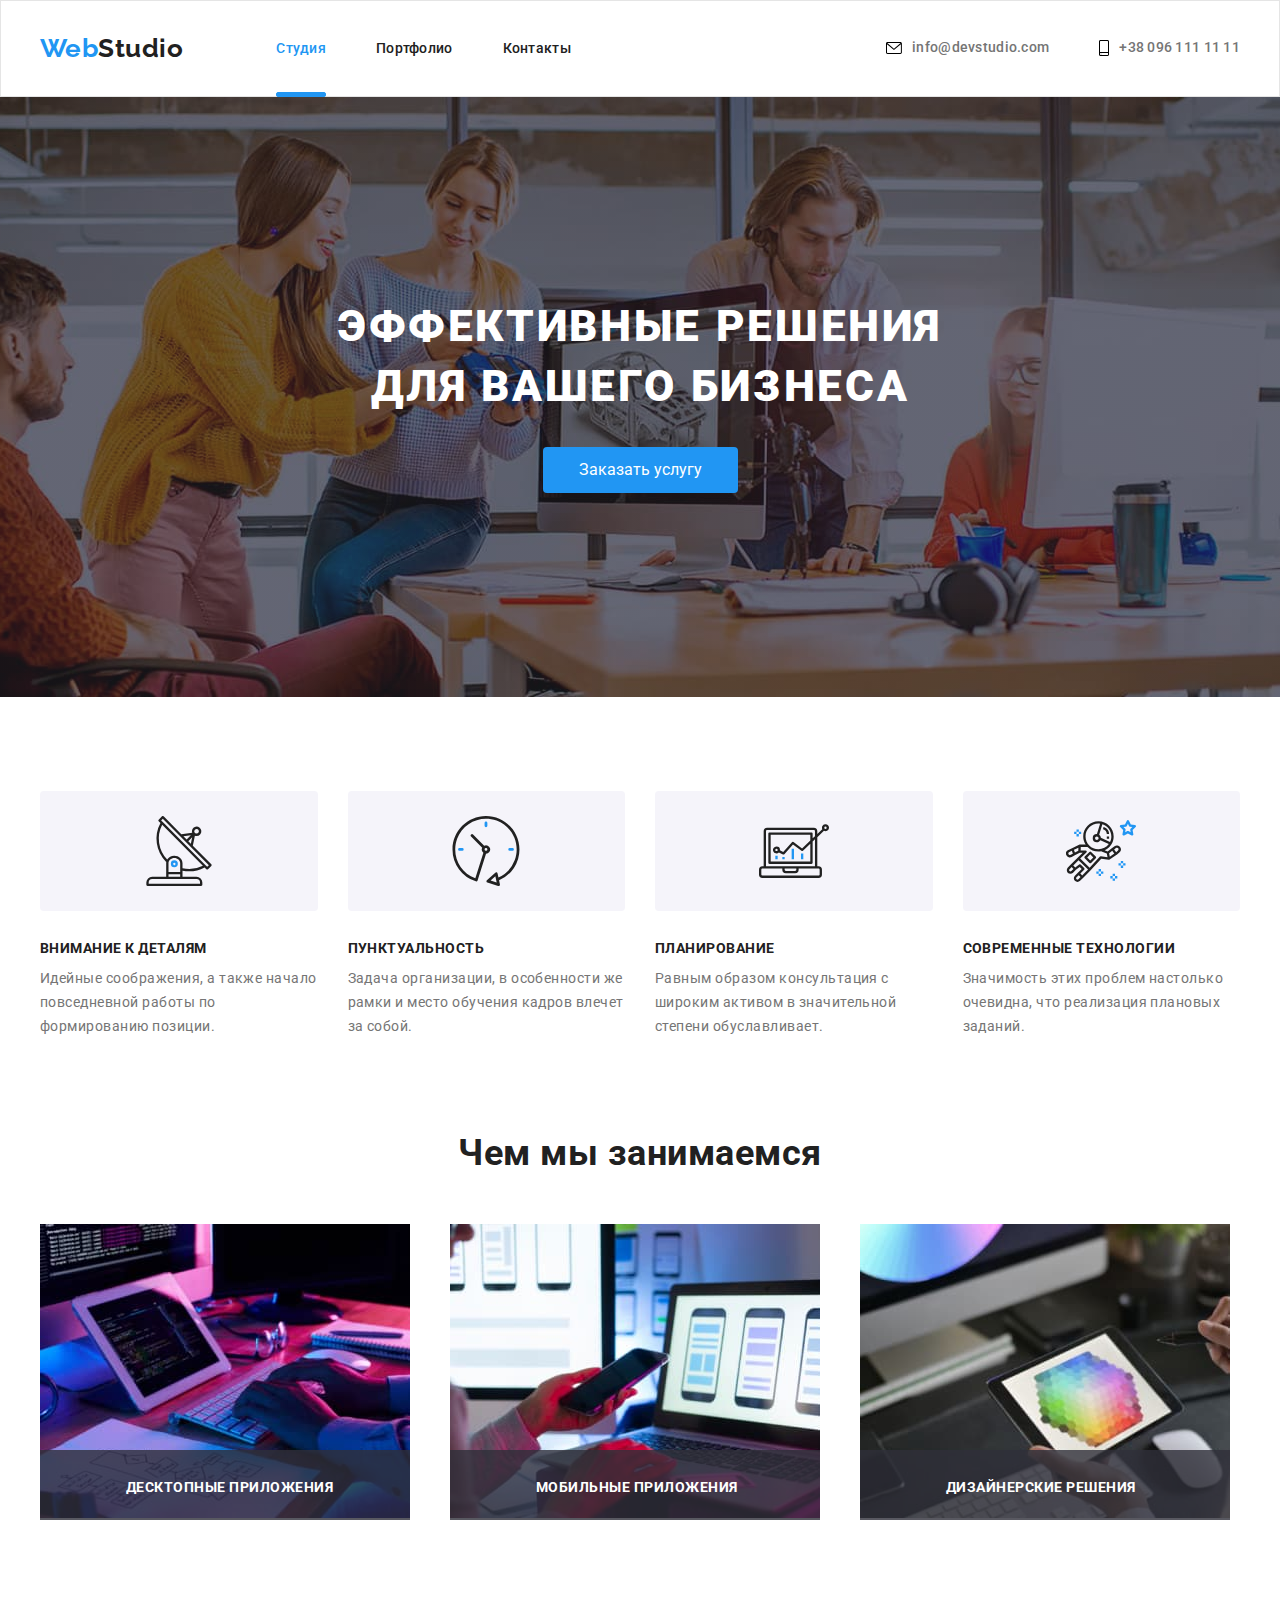
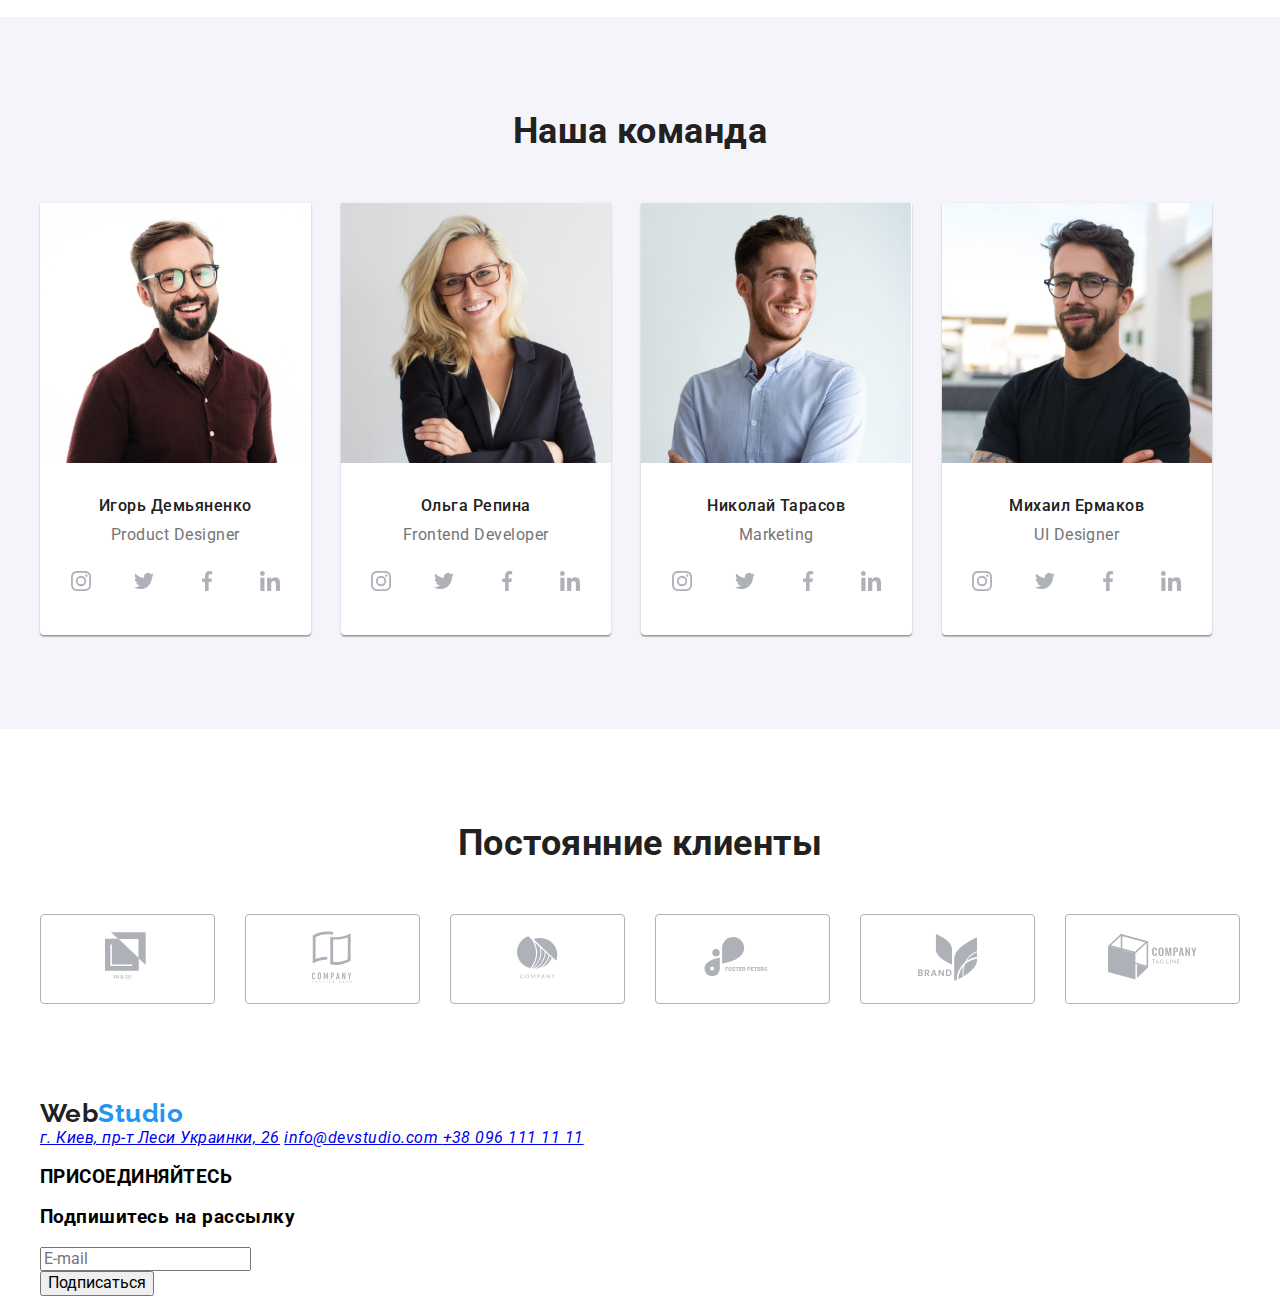
<file: index.html>
<!DOCTYPE html>
<html lang="en">
  <head>
    <meta charset="UTF-8" />
    <meta name="viewport" content="width=device-width, initial-scale=1.0" />
    <title>Home</title>
    <link href="https://fonts.googleapis.com/css2?family=Roboto:wght@400;500;700;900&display=swap" rel="stylesheet" />
    <link href="https://fonts.googleapis.com/css2?family=Raleway:wght@700&display=swap" rel="stylesheet" />
    <link rel="stylesheet" href="css/normalize.css" />
    <link rel="stylesheet" href="css/main.min.css">
  </head>

  <body>
    <header class="header">
      <nav class="container main-nav">
          <a href="/index.html" class="logo">Web<span>Studio</span></a>
        <ul class="list site-nav ">
          <li class="item site-nav-item">
            <a href="./index.html" class="link link-site link-active">Студия</a>
          </li>
          <li class="item site-nav-item">
            <a href="./portfolio.html" class="link link-site link-current">Портфолио</a>
          </li>
          <li class="item site-nav-item">
            <a href="./contact.html" class="link link-site link-current">Контакты</a>
          </li>
        </ul>
        <ul class="list address-nav ">
          <li class="item address-nav-list">
            <a href="mailto:info@devstudio.com" class="link address-link">
              <svg class="send-icon" width="16" height="12">
                <use href="./images/svg/symbolall.svg#icon-envelope"></use>
              </svg>
              info@devstudio.com</a>
          </li>
          <li class="item address-nav-list">
            <a href="tel:+380961111111" class="link address-link">
              <svg class="send-icon" width="10" height="16">
                <use href="./images/svg/symbolall.svg#icon-smartphone"></use>
              </svg>
              +38 096 111 11 11</a>
          </li>
        </ul>
      </nav>
    </header>

    <main>
      <section class="hero">

          <h1 class="title hero-title">
            ЭФФЕКТИВНЫЕ РЕШЕНИЯ <br />
            ДЛЯ ВАШЕГО БИЗНЕСА
          </h1>
          <button data-modal-open class="button btn-hero">Заказать услугу</button>
      </section>

      <!--campaign feature table
      (таблиця особливостей компанії)-->

      <section class="section features">
        <div class="container">
          <h2 class="title section-title  feature-title">Ocобенности компании</h2>
          <ul class="list feature-list">
            <li class="item feature-item vector icon-spytnik">
              <h3 class=" title feature-item-title">Внимание к деталям</h3>
              <p class="text feature-text">Идейные соображения, а также начало повседневной работы по формированию позиции.</p>
            </li>
            <li class="item feature-item  icon-cloc">
              <h3 class="title feature-item-title">Пунктуальность</h3>
              <p class="text feature-text">Задача организации, в особенности же рамки и место обучения кадров влечет за собой.</p>
            </li>
            <li class="item feature-item vector icon-tv">
              <h3 class="title feature-item-title">Планирование</h3>
              <p class="text feature-text">Равным образом консультация с широким активом в значительной степени обуславливает.</p>
            </li>

            <li class="item feature-item vector icon-space">
              <h3 class="title feature-item-title">Современные технологии</h3>
              <p class="text feature-text">Значимость этих проблем настолько очевидна, что реализация плановых заданий.</p>
            </li>
          </ul>
        </div>
      </section>

      <!--Photos of the workflow
        (Фотографії робочого процесу)-->

      <section class="section galery">
        <div class="container">
          <h2 class="title section-title galery-title">Чем мы занимаемся</h2>
          <ul class="list galery-list">
            <li class="item galery-item">
              <img src="images/1img(1).jpg" alt="робота за комп'ютером" width="370" height="294" />
              <p class="text galery-text">Десктопные приложения</p>
            </li>
            <li class="item galery-item">
              <img src="images/img(1).jpg" alt="робота за телефоном" width="370" height="294" />
              <p class="text galery-text">Мобильные приложения</p>
            </li>
            <li class="item galery-item">
              <img src="images/img(2).jpg" alt="робота за планшетом" width="370" height="294" />
              <p class="text galery-text">Дизайнерские решения</p>
            </li>
          </ul>
        </div>
      </section>

      <!--Team
      (Команда)-->

      <section class="section team">
        <div class="container ">
          <h2 class="title section-title team-title">Наша команда</h2>
          <ul class="list team-list">
            <li class="item team-item">
              <img src="images/img(3).jpg" alt="зображений Игорь Демьяненко" width="270" height="260" />
              <h3 class="title team-title-card">Игорь Демьяненко</h3>
              <p class="text team-text">Product Designer</p>
              <ul class=" list team-icon">
                <li class="item team-item-icon">
                  <a href="#" class="link  team-link-icon">
                    <svg class="one-icon" width="20" height="20">
                      <use href="./images/svg/symbolall.svg#icon-instagram"></use>
                    </svg>
                  </a>
                </li>
                <li class="item team-item-icon">
                  <a href="#" class="link team-link-icon">
                    <svg class="one-icon" width="20" height="20">
                      <use href="./images/svg/symbolall.svg#icon-twitter"></use>
                    </svg>
                  </a>
                </li>
                <li class="item team-item-icon">
                  <a href="#" class="link team-link-icon">
                    <svg class="one-icon" width="20" height="20">
                      <use href="./images/svg/symbolall.svg#icon-facebook"></use>
                    </svg>
                  </a>
                </li>
                <li class="item team-item-icon">
                  <a href="#" class="link team-link-icon">
                    <svg class="one-icon" width="20" height="20">
                      <use href="./images/svg/symbolall.svg#icon-linkedin"></use>
                    </svg>
                  </a>
                </li>
              </ul>
            </li>
            <li class="item team-item ">
              <img src="images/img(4).jpg" alt="зображена Ольга Репина" width="270" height="260" />
              <h3 class="title team-title-card ">Ольга Репина</h3>
              <p class="text team-text">Frontend Developer</p>
              <ul class="list team-icon">
             
                  <li class="item team-item-icon">
                    <a href="#" class="link team-link-icon">
                      <svg class="one-icon" width="20" height="20">
                        <use href="./images/svg/symbolall.svg#icon-instagram"></use>
                      </svg>
                    </a>
                  </li>
                <li class="item team-item-icon">
                  <a href="#" class="link team-link-icon">
                    <svg class="one-icon" width="20" height="20">
                      <use href="./images/svg/symbolall.svg#icon-twitter"></use>
                    </svg>
                  </a>
                </li>
                <li class="item team-item-icon">
                  <a href="#" class="link team-link-icon">
                    <svg class="one-icon" width="20" height="20">
                      <use href="./images/svg/symbolall.svg#icon-facebook"></use>
                    </svg>
                  </a>
                </li>
                <li class="item team-item-icon">
                  <a href="#" class="link team-link-icon">
                    <svg class="one-icon" width="20" height="20">
                      <use href="./images/svg/symbolall.svg#icon-linkedin"></use>
                    </svg>
                  </a>
                </li>
              </ul>
            </li>
            <li class="item team-item">
              <img src="images/img(5).jpg" alt="зображений Николай Тарасов" width="270" height="260" />
              <h3 class="title team-title-card ">Николай Тарасов</h3>
              <p class="text team-text">Marketing</p>
              <ul class="list team-icon">
                <li class="item team-item-icon">
                  <a href="#" class="link team-link-icon">
                    <svg class="one-icon" width="20" height="20">
                      <use href="./images/svg/symbolall.svg#icon-instagram"></use>
                    </svg>
                  </a>
                </li>
                <li class="item team-item-icon">
                  <a href="#" class="link team-link-icon">
                    <svg class="one-icon" width="20" height="20">
                      <use href="./images/svg/symbolall.svg#icon-twitter"></use>
                    </svg>
                  </a>
                </li>
                <li class="item team-item-icon">
                  <a href="#" class="link team-link-icon">
                    <svg class="one-icon" width="20" height="20">
                      <use href="./images/svg/symbolall.svg#icon-facebook"></use>
                    </svg>
                  </a>
                </li>
                <li class="item team-item-icon">
                  <a href="#" class="link team-link-icon">
                    <svg class="one-icon" width="20" height="20">
                      <use href="./images/svg/symbolall.svg#icon-linkedin"></use>
                    </svg>
                  </a>
                </li>
              </ul>
            </li>
            <li class="item team-item">
              <img src="images/img(6).jpg" alt="зображений Михаил Ермаков" width="270" height="260" />
              <h3 class="title team-title-card ">Михаил Ермаков</h3>
              <p class="text team-text">UI Designer</p>
              <ul class="list team-icon">
                <li class="item team-item-icon">
                  <a href="#" class="link team-link-icon">
                    <svg class="one-icon" width="20" height="20">
                      <use href="./images/svg/symbolall.svg#icon-instagram"></use>
                    </svg>
                  </a>
                </li>
                <li class="item team-item-icon">
                  <a href="#" class="link team-link-icon">
                    <svg class="one-icon" width="20" height="20">
                      <use href="./images/svg/symbolall.svg#icon-twitter"></use>
                    </svg>
                  </a>
                </li>
                <li class="item team-item-icon">
                  <a href="#" class="link team-link-icon">
                    <svg class="one-icon" width="20" height="20">
                      <use href="./images/svg/symbolall.svg#icon-facebook"></use>
                    </svg>
                  </a>
                </li>
                <li class="item team-item-icon">
                  <a href="#" class="link team-link-icon">
                    <svg class="one-icon" width="20" height="20">
                      <use href="./images/svg/symbolall.svg#icon-linkedin"></use>
                    </svg>
                  </a>
                </li>
              </ul>
            </li>
          </ul>
        </div>
      </section>

      <!-- all client
постоянние клиенты -->

      <section class="section client">
        <div class="container ">
          <h2 class="title section-title client-title">Постоянние клиенты</h2>
          <ul class="list client-list">
            <li class="item client-item">
              <a href="#" class="link client-link">
                <svg class="company" width="45" height="50">
                  <use href="./images/svg/symbol-defs-2.svg#icon-logo1"></use>
                </svg>
              </a>
            </li>
            <li class="item client-item">
              <a href="#" class="link client-link">
                <svg class="company" width="40" height="52">
                  <use href="./images/svg/symbol-defs-2.svg#icon-logo2"></use>
                </svg>
              </a>
            </li>
            <li class="item client-item">
              <a href="#" class="link client-link">
                <svg class="company" width="41" height="43">
                  <use href="./images/svg/symbol-defs-2.svg#icon-logo3"></use>
                </svg>
              </a>
            </li>
            <li class="item client-item">
              <a href="#" class="link client-link">
                <svg class="company" width="80" height="40">
                  <use href="./images/svg/symbol-defs-2.svg#icon-logo4" \></use>
                </svg>
              </a>
            </li>
            <li class="item client-item">
              <a href="#" class="link client-link">
                <svg class="company" width="59" height="47">
                  <use href="./images/svg/symbol-defs-2.svg#icon-logo5"></use>
                </svg>
              </a>
            </li>
            <li class="item client-item">
              <a href="#" class="link client-link">
                <svg class="company" width="89" height="46">
                  <use href="./images/svg/symbol-defs-2.svg#icon-logo6"></use>
                </svg>
              </a>
            </li>
          </ul>
        </div>
      </section>

      <!-- Modal window-
      модальное окно -->
        <div class="backdrop is-hidden" data-modal>
          <div class="modal">
            <div class="modal-icon">
              <button data-modal-close class="btn-close">
                <svg class="icon-exit" width="11" height="11">
                  <use href="./images/svg/defs-2.svg#icon-Vector1"></use>
                </svg>
              </button>
            </div>
            <div class="form">
              <h3 class="form-title">Оставьте свои данные, мы вам перезвоним</h3>
        
              <form>
                <div class="form-field">
                  <label class="form-label" for="name">Имя</label>
                  <input type="text" class="form-input form-no" name="user-name" id="name" placeholder="" />
                  <svg class="icon-form" width="18" height="18">
                    <use href="./images/svg/defs-2.svg#icon-person"></use>
                  </svg>
                </div>
        
                <div class="form-field">
                  <label class="form-label" for="tel">Телефон</label>
                  <input type="tel" class="form-input form-no" name="tel" id="tel" placeholder="" autocomplete="off" />
                  <svg class="icon-form" width="18" height="18">
                    <use href="./images/svg/defs-2.svg#icon-phone1"></use>
                  </svg>
                </div>
                <div class="form-field">
                  <label class="form-label" for="mail">Почта</label>
        
                  <input type="email" class="form-input form-no" name="mail" id="mail" placeholder="" autocomplete="off" />
                  <svg class="icon-form" width="18" height="18">
                    <use href="./images/svg/defs-2.svg#icon-email1"></use>
                  </svg>
                </div>
        
                <div class="form-box">
                  <label class="form-label" for="comment">Комментарий</label>
                  <textarea name="comment" id="comment" rows="4" placeholder="Введите текст" class="form-no fbox-text"
                    utocomplete="off"></textarea>
                </div>
        
                <div class="form-chek">
                  <label class="form-label check-icon">
                    <input type="checkbox" class="form-input checkbox" name="chek" value="chek" />
                    <span class="span-icon"></span>
                    <span class="span-check-text"></span>
                    Соглашаюсь с рассылкой и принимаю
                    <a href="#" class="span-check">Условия договора</a>
                  </label>
        
                  <button class="submit" type="submit">Отправить</button>
                </div>
              </form>
            </div>
        
            <!-- <p>НУ нічосе ВАУу.</p> -->
          </div>
        </div>
    </main>

    <footer class="footer">
      <div class="container botton-section">
        <div class="containet-info">
          <div>
            <a href="/index.html" class="logo logofooter"><span class="logoweb">Web</span>Studio</a>
          </div>
          <address>
            <div class="footer-list">
              <a href="https://goo.gl/maps/Jz3Cx3vt3ArwXUPc9" class="address item" target="blank"
                >г. Киев, пр-т Леси Украинки, 26</a
              >
              <a href="mailto:info@devstudio.com" class="nav-link item">info@devstudio.com </a>
              <a href="tel:+380961111111" class="nav-link item">+38 096 111 11 11</a>
            </div>
          </address>
        </div>
        <div class="conteiner-social">
          <h3 class="title-footer">ПРИСОЕДИНЯЙТЕСЬ</h3>
          <ul class="social-list">
            <li class="item"><a href="#" class="social-icon icon1"></a></li>
            <li class="item"><a href="#" class="social-icon icon2"></a></li>
            <li class="item"><a href="#" class="social-icon icon3"></a></li>
            <li class="item"><a href="#" class="social-icon icon4"></a></li>
          </ul>
        </div>
        <div>
          <h3 class="title-subscribe">Подпишитесь на рассылку</h3>
          <div class="container-subscribe">
            <div>
              <!-- <label class="subscrime-label" for="send">E-mail</label> -->
              <input class="subscrime-input" type="email" name="send" id="send" placeholder="E-mail" />
            </div>
            <button class="btn-subscribe">Подписаться</button>
          </div>
        </div>
      </div>
    </footer>

    <!-- Вся твоя разметка, включая разметку модалки -->

    <!-- Ставим перед закрывающим тегом body -->
    <script src="./js/modal.js"></script>
  </body>
</html>
</file>
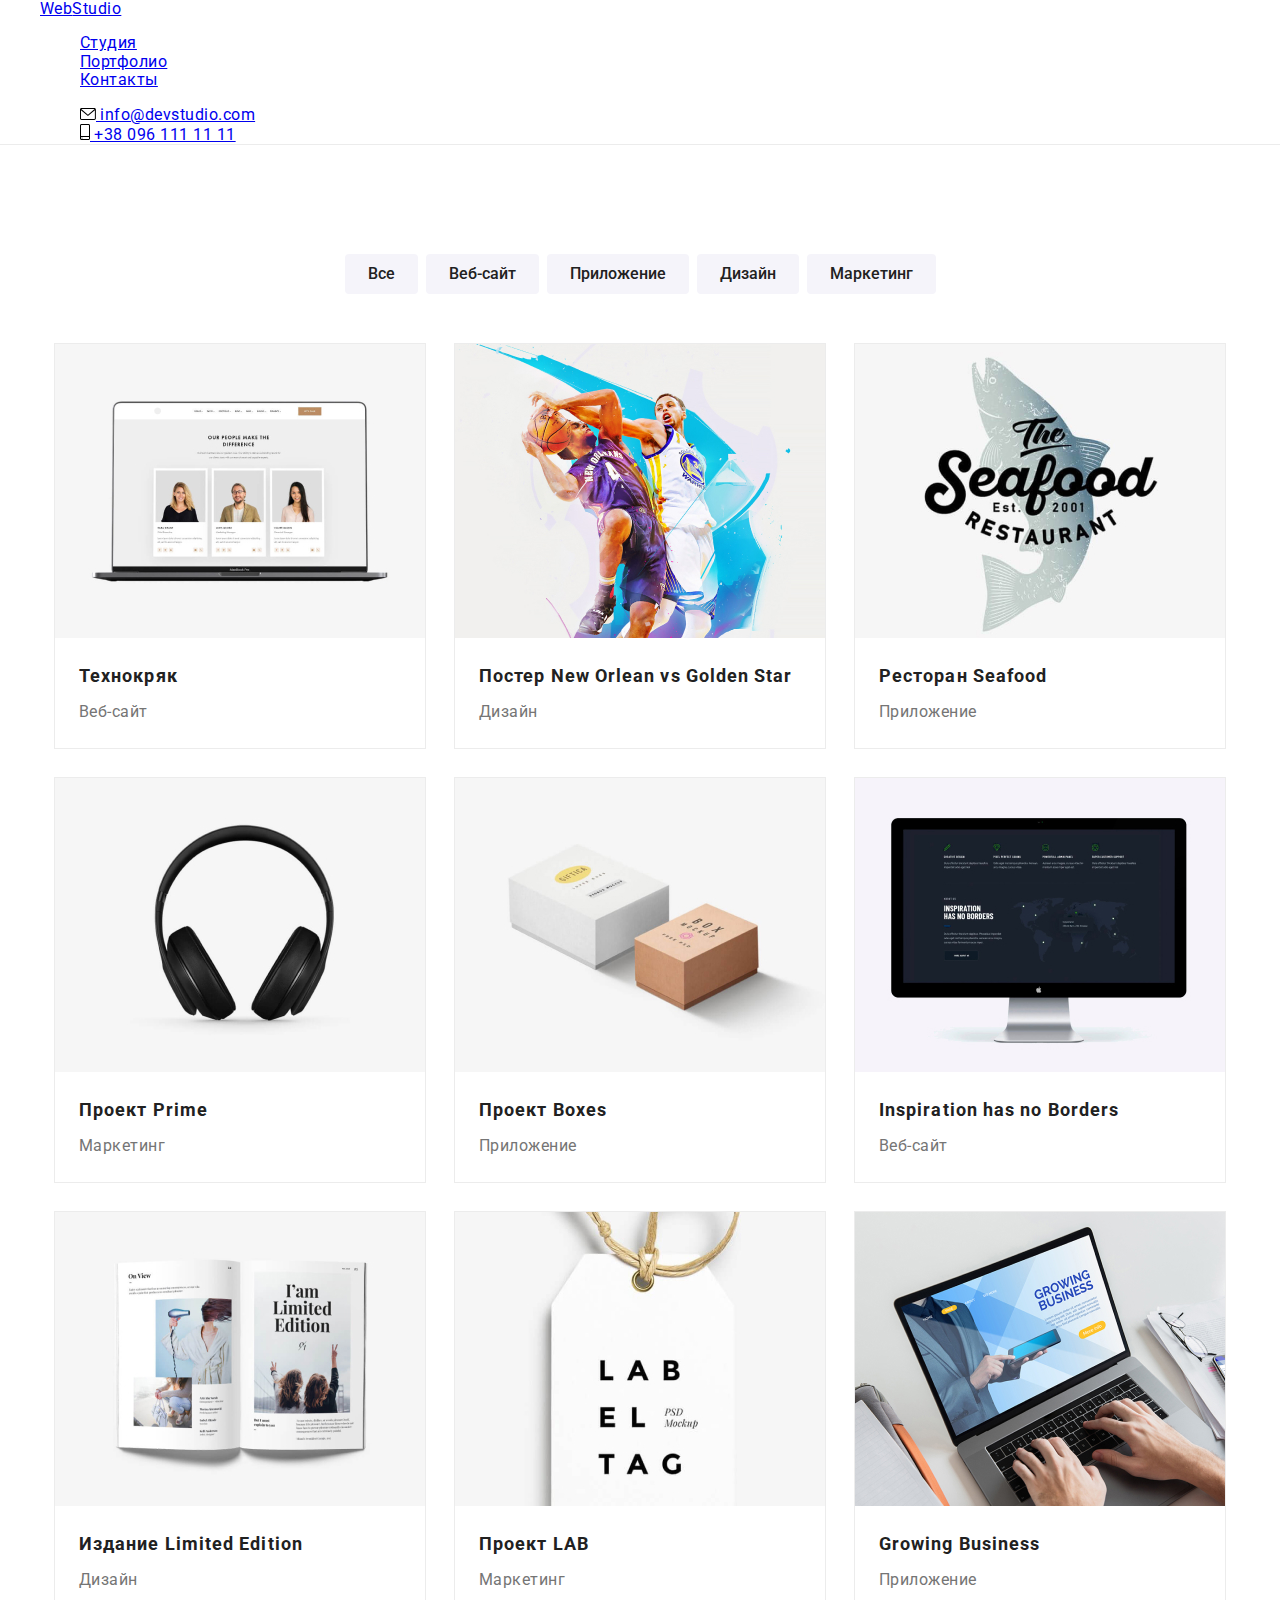
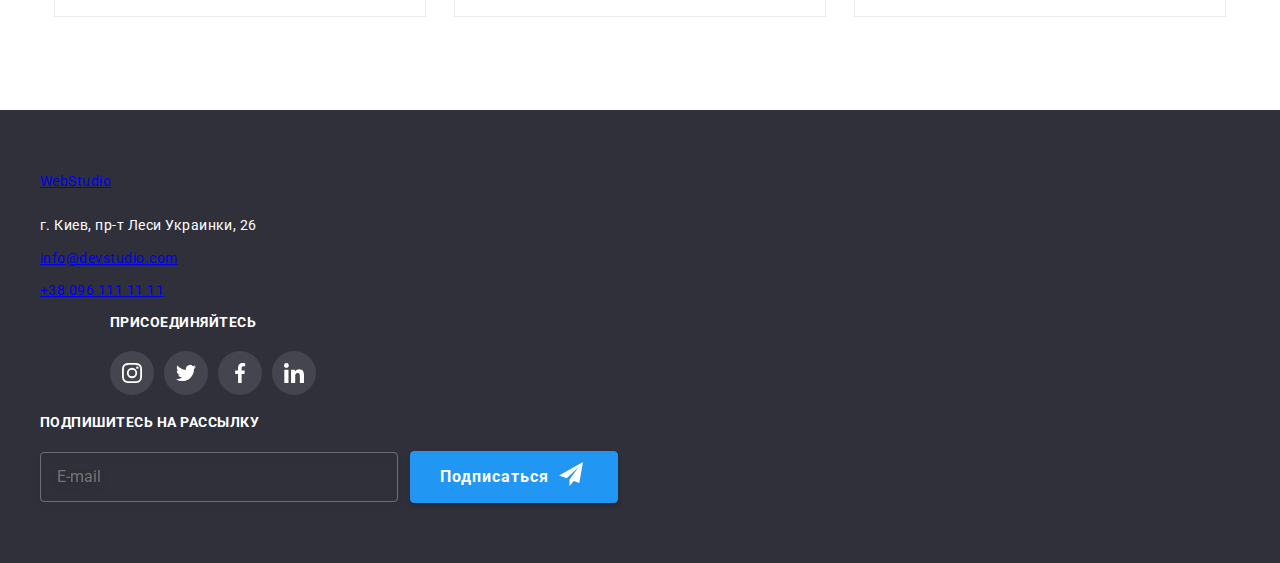
<file: portfolio.html>
<!DOCTYPE html>
<html lang="en">
  <head>
    <meta charset="UTF-8" />
    <meta name="viewport" content="width=device-width, initial-scale=1.0" />
    <title>Portfolio</title>
    <link href="https://fonts.googleapis.com/css2?family=Roboto:wght@400;500;700;900&display=swap" rel="stylesheet" />
    <link href="https://fonts.googleapis.com/css2?family=Raleway:wght@700&display=swap" rel="stylesheet" />
    <link rel="stylesheet" href="css/normalize.css" />
    <link rel="stylesheet" href="css/styles.css" />
  </head>

  <body>
    <!--Page head! Navigation and address!
  (Голова сторінки!навігацї та адреса!)-->

    <header class="header">
      <!--Logo and site navigation
    (Логотип та навігація по сайту)-->

      <nav class="container main-nav">
        <div>
          <a href="/index.html" class="logo"><span class="logoweb">Web</span>Studio</a>
        </div>
        <ul class="site-nav">
          <li class="item">
            <a href="./index.html" class="link current">Студия</a>
          </li>
          <li class="item">
            <a href="./portfolio.html" class="active">Портфолио</a>
          </li>
          <li class="item">
            <a href="./contact.html" class="link current">Контакты</a>
          </li>
        </ul>

        <!--email and number
       (емейл та номер)-->

        <ul class="address-nav">
          <li class="item fon-address">
            <a href="mailto:info@devstudio.com" class="nav-link"
              ><svg class="send-icon" width="16" height="12">
                <use href="../images/svg/symbol-top.svg#icon-envelope"></use>
              </svg>
              info@devstudio.com</a
            >
          </li>
          <li class="item fon-address">
            <a href="tel:+380961111111" class="nav-link"
              ><svg class="send-icon" width="10" height="16">
                <use href="../images/svg/symbol-top.svg#icon-smartphone"></use>
              </svg>
              +38 096 111 11 11</a
            >
          </li>
        </ul>
      </nav>
    </header>

    <!--Unique page content
    (Унікальний контент сторінки)-->

    <main class="main-portfolio">
      <!--buttons for navigation groups
      (кнопки по групам навігації)-->

      <section class="change">
        <div class="container">
          <h1 class="change-title">Примеры работ</h1>
          <ul class="change-list">
            <li class="item">
              <button class="button-secondary">Все</button>
            </li>
            <li class="item">
              <button class="button-secondary">Веб-сайт</button>
            </li>
            <li class="item">
              <button class="button-secondary">Приложение</button>
            </li>
            <li class="item">
              <button class="button-secondary">Дизайн</button>
            </li>
            <li class="item">
              <button class="button-secondary">Маркетинг</button>
            </li>
          </ul>
        </div>
      </section>
      <!--examples of works and references to them
      (приклади робіт та посиланням на їх)-->
      <section class="show">
        <div class="test">
          <ul class="show-list">
            <li class="item-block shadow-portfolio">
              <div class="shadow-block">
                <img src="images/portfolio/1img.jpg" alt="сторынка веб-сайту" />
                <div class="overlayn">
                  <div class="text-shadow">
                    <p class="lorem">
                      Технокряк это современная площадка распространения коронавируса. Компании используют эту платформу
                      для цифрового шпионажа и атак на защищённые сервера конкурентов.
                    </p>
                  </div>
                </div>
              </div>
              <h2 class="title">Технокряк</h2>
              <h3 class="text">Веб-сайт</h3>
            </li>

            <li class="item-block shadow-portfolio">
              <div class="shadow-block">
                <img src="images/portfolio/img(1).jpg" alt="активний спорт" />
                <div class="text-shadow">
                  <p class="lorem">
                    Технокряк это современная площадка распространения коронавируса. Компании используют эту платформу
                    для цифрового шпионажа и атак на защищённые сервера конкурентов.
                  </p>
                </div>
              </div>
              <h2 class="title">Постер New Orlean vs Golden Star</h2>
              <h3 class="text">Дизайн</h3>
            </li>

            <li class="item-block shadow-portfolio">
              <div class="shadow-block">
                <img src="images/portfolio/img(2).jpg" alt="емблема ресторану" />
                <div class="text-shadow">
                  <p class="lorem">
                    Технокряк это современная площадка распространения коронавируса. Компании используют эту платформу
                    для цифрового шпионажа и атак на защищённые сервера конкурентов.
                  </p>
                </div>
              </div>
              <h2 class="title">Ресторан Seafood</h2>
              <h3 class="text">Приложение</h3>
            </li>

            <li class="item-block shadow-portfolio">
              <div class="shadow-block">
                <img src="images/portfolio/img(3).jpg" alt="наушники" />
                <div class="text-shadow">
                  <p class="lorem">
                    Технокряк это современная площадка распространения коронавируса. Компании используют эту платформу
                    для цифрового шпионажа и атак на защищённые сервера конкурентов.
                  </p>
                </div>
              </div>
              <h2 class="title">Проект Prime</h2>
              <h3 class="text">Маркетинг</h3>
            </li>

            <li class="item-block shadow-portfolio">
              <div class="shadow-block">
                <img src="images/portfolio/img(4).jpg" alt="дві коробки" />
                <div class="text-shadow">
                  <p class="lorem">
                    Технокряк это современная площадка распространения коронавируса. Компании используют эту платформу
                    для цифрового шпионажа и атак на защищённые сервера конкурентов.
                  </p>
                </div>
              </div>
              <h2 class="title">Проект Boxes</h2>
              <h3 class="text">Приложение</h3>
            </li>

            <li class="item-block shadow-portfolio">
              <div class="shadow-block">
                <img src="images/portfolio/img(5).jpg" alt="головна сторінка сайту" />
                <div class="text-shadow">
                  <p class="lorem">
                    Технокряк это современная площадка распространения коронавируса. Компании используют эту платформу
                    для цифрового шпионажа и атак на защищённые сервера конкурентов.
                  </p>
                </div>
              </div>
              <h2 class="title">Inspiration has no Borders</h2>
              <h3 class="text">Веб-сайт</h3>
            </li>

            <li class="item-block shadow-portfolio">
              <div class="shadow-block">
                <img src="images/portfolio/img(6).jpg" alt="журнал" />
                <div class="text-shadow">
                  <p class="lorem">
                    Технокряк это современная площадка распространения коронавируса. Компании используют эту платформу
                    для цифрового шпионажа и атак на защищённые сервера конкурентов.
                  </p>
                </div>
              </div>
              <h2 class="title">Издание Limited Edition</h2>
              <h3 class="text">Дизайн</h3>
            </li>

            <li class="item-block shadow-portfolio">
              <div class="shadow-block">
                <img src="images/portfolio/img(7).jpg" alt="примір розмітки на ціннику" />
                <div class="text-shadow">
                  <p class="lorem">
                    Технокряк это современная площадка распространения коронавируса. Компании используют эту платформу
                    для цифрового шпионажа и атак на защищённые сервера конкурентов.
                  </p>
                </div>
              </div>
              <h2 class="title">Проект LAB</h2>
              <h3 class="text">Маркетинг</h3>
            </li>

            <li class="item-block shadow-portfolio">
              <div class="shadow-block">
                <img src="images/portfolio/img(8).jpg" alt="робота за компютером" />
                <div class="text-shadow">
                  <p class="lorem">
                    Технокряк это современная площадка распространения коронавируса. Компании используют эту платформу
                    для цифрового шпионажа и атак на защищённые сервера конкурентов.
                  </p>
                </div>
              </div>
              <h2 class="title">Growing Business</h2>
              <h3 class="text">Приложение</h3>
            </li>
          </ul>
        </div>
      </section>
    </main>

    <!--Basement page! Address and link!
    (Підвал сторінки!адреса та посилання!)-->

    <footer class="footer">
      <div class="container botton-section">
        <div class="containet-info">
          <div>
            <a href="/index.html" class="logo logofooter"><span class="logoweb">Web</span>Studio</a>
          </div>
          <address>
            <div class="footer-list">
              <a href="https://goo.gl/maps/Jz3Cx3vt3ArwXUPc9" class="address item" target="blank"
                >г. Киев, пр-т Леси Украинки, 26</a
              >
              <a href="mailto:info@devstudio.com" class="nav-link item">info@devstudio.com </a>
              <a href="tel:+380961111111" class="nav-link item">+38 096 111 11 11</a>
            </div>
          </address>
        </div>
        <div class="conteiner-social">
          <h3 class="title-footer">ПРИСОЕДИНЯЙТЕСЬ</h3>
          <ul class="social-list">
            <li class="item"><a href="#" class="social-icon icon1"></a></li>
            <li class="item"><a href="#" class="social-icon icon2"></a></li>
            <li class="item"><a href="#" class="social-icon icon3"></a></li>
            <li class="item"><a href="#" class="social-icon icon4"></a></li>
          </ul>
        </div>
        <div>
          <h3 class="title-subscribe">Подпишитесь на рассылку</h3>
          <div class="container-subscribe">
            <div>
              <!-- <label class="subscrime-label" for="send">E-mail</label> -->
              <input class="subscrime-input" type="email" name="send" id="send" placeholder="E-mail" />
            </div>
            <button class="btn-subscribe">Подписаться</button>
          </div>
        </div>
      </div>
    </footer>
  </body>
</html>
</file>
<file: css/styles.css>
/*The main colors of the site 
(Основні кольора сайту) */

:root {
  --primary-text-color: #212121;
  --title-text-color: #e5e5e5;
  --accent-color: #2196f3;
  --primary-bg-color: #ffffff;
  --color-button-back: #f5f4fa;
  --color-nav-email: #757575;

  --color-footer: #2f303a;

  --timing-function: cubic-bezier(0.4, 0, 0.2, 1);
}

/*stylization of the main tags
(стилізація тегів) */

html {
  box-sizing: border-box;
}
*,
*::before,
*::after {
  box-sizing: inherit;
}

body {
  color: var(--color-nav-email);

  font-family: "Roboto", sans-serif;

  letter-spacing: 0.03em;
}

ul {
  list-style: none;
}
button {
  font-family: inherit;
}

textarea {
  resize: none;
}
::-webkit-contacts-auto-fill-button {
  visibility: hidden;
  pointer-events: none;
  position: absolute;
  right: 0;
}
/* css Style together
(css Стилі загальні) */
.container {
  width: 1230px;

  margin-left: auto;
  margin-right: auto;
  padding-left: 15px;
  padding-right: 15px;

  /* outline: 1px solid #ececec; */
}

/* Style nav 
(стилі навігації)*/
.header {
  background-color: var(--primary-bg-color);
  outline: 1px solid #ececec;
}
/* LOGO
.logo {
  text-decoration: none;
  align-self: center;

  color: black;
  padding-top: 32px;
  padding-bottom: 32px;
  margin-right: 93px;

  font-family: Raleway;
  font-weight: 700;
  font-size: 26px;
  line-height: 31px;
}
.logofooter {
  color: #ffffff;
}
.logoweb {
  color: #2196f3;
}
/* main nav */
/* .main-nav {
  display: flex;
  align-items: center; */

/* .site-nav {
  display: flex;  //   

  padding: 0;
  margin: 0;
}

.site-nav .item:not(:last-child) {
  margin-right: 50px;
} */

/* .site-nav .link {
  display: block;
  text-decoration: none;

  color: var(--primary-text-color);

  padding-top: 32px;
  padding-bottom: 32px;

  font-weight: 500;
  font-size: 14px;
  line-height: 1.14;
  letter-spacing: 0.02em;

  transition: color 250ms var(--timing-function);
} */
.site-nav .item {
  position: relative;
}
/* 
.current::after {
  content: "";

  position: absolute;
  left: 0;
  bottom: 0;

  display: block;
  width: 100%;
  height: 5px;
  background-color: var(--accent-color);
  border: 1px solid var(--accent-color);
  border-radius: 2px;

  /* opacity: 0; */
/* transform: scaleX(0);
  transition: transform 250ms var(--timing-function);
}
.current:hover::after {
  /* opacity: 1; */
/* transform: scaleX(1); */
/* .active {
  display: block;
  text-decoration: none;

  color: var(--accent-color);

  padding-top: 32px;
  padding-bottom: 32px;

  font-weight: 500;
  font-size: 14px;
  line-height: 1.14;
  letter-spacing: 0.02em;
} */
/* .active::after {
  content: "";

  position: absolute;
  left: 0;
  bottom: 0;

  display: block;
  width: 100%;
  height: 5px;
  background-color: var(--accent-color);
  border: 1px solid var(--accent-color);
  border-radius: 2px;

  opacity: 1;
}
.site-nav .link:hover,
.site-nav .link:focus {
  color: var(--accent-color);
}
.site-nav .link .current {
  color: var(--primary-bg-color);
  background-color: var(--accent-color);
}
.maim-nav:hover .current {
  background-color: var(--accent-color);
}

.address-nav {
  display: flex;
  margin-left: auto;
} */

/* .address-nav .item:not(:last-child) {
  margin-right: 50px;
} */

/* .nav-link {
  display: flex;
  align-items: center;
  text-decoration: none;

  color: var(--color-nav-email);

  font-weight: 500;
  font-size: 14px;
  line-height: 1.14;
  letter-spacing: 0.02em;

  transition: color 250ms var(--timing-function);
} */

/* .fon-address:hover a,
.fon-address:focus a {
  color: var(--accent-color);
}
.fon-address:hover svg,
.fon-address:focus svg {
  fill: var(--accent-color);
}
.send-icon {
  margin-right: 10px;
  fill: var(--color-nav-email);
  transition: all 250ms var(--timing-function);
} */
*/

/* Basement page!
(Підвал сторінки)*/
.botton-section {
  display: flex;
}
.footer {
  background-color: var(--color-footer);

  padding-top: 60px;
  padding-bottom: 60px;

  font-weight: 400;
  font-size: 14px;
  line-height: 1.7;
}

.footer .address {
  text-decoration: none;

  color: var(--primary-bg-color);

  margin-top: 20px;

  font-family: "Roboto";
  font-size: 14px;
  line-height: 1.7;
}

.footer .nav-link:hover,
.footer .nav-link:focus {
  color: var(--accent-color);
}
.footer-list {
  display: flex;
  flex-direction: column;

  font-style: normal;
}
.footer-list .item {
  transition: color 250ms cubic-bezier(0.4, 0, 0.2, 1);
}
.footer-list .item:not(:last-child) {
  margin-bottom: 9px;
}
.title-footer {
  color: var(--primary-bg-color);

  /* padding-top: 0; */

  padding: 0;
  margin: 0;

  font-family: "Roboto";
  font-weight: bold;
  font-size: 14px;
  line-height: 1.14;
}
.conteiner-social {
  margin-left: 70px;
  margin-top: 12px;
  margin-right: 93px;
}
.social-list {
  display: flex;
  margin: 0;
  padding: 0;
  margin-top: 20px;
}

.social-icon {
  display: inline-block;
  height: 44px;
  width: 44px;

  background-color: rgba(255, 255, 255, 0.1);

  background-repeat: no-repeat;
  background-position: center;

  border-radius: 50%;

  transition: background-color 250ms cubic-bezier(0.4, 0, 0.2, 1);
}
.icon1 {
  background-image: url("../images/svg/instagram2.svg");
}
.icon2 {
  background-image: url("../images/svg/twitter2.svg");
}
.icon3 {
  background-image: url("../images/svg/facebook2.svg");
}
.icon4 {
  background-image: url("../images/svg/linkedin2.svg");
}
.social-list .item:not(:last-child) {
  margin-right: 10px;
}

.social-icon:hover,
.social-icon:focus {
  background-color: var(--accent-color);
}

/*  Home page
(домашня сторінка).*/
/* button
(кнопка) */

/* .button-primary {
  text-decoration: none;

  color: var(--primary-bg-color);
  background-color: var(--accent-color);

  border: 4px solid transparent;
  border-radius: 4px;
  padding: 10px 32px;
}

.button-primary:hover,
.button-primary:focus {
  color: var(--primary-bg-color);
  background-color: #188ce8;
} */

.title-subscribe {
  margin: 0;
  padding: 0;
  margin-top: 12px;
  margin-bottom: 20px;

  font-family: "Roboto";

  font-weight: bold;
  font-size: 14px;
  line-height: 1.14;
  text-transform: uppercase;

  color: #ffffff;
}
.container-subscribe {
  display: flex;

  align-items: center;
}
/* .subscrime-label {
  position: absolute;
  background-color: red;
  color: green;
} */
.subscrime-input {
  width: 358px;
  height: 50px;

  border: 1px solid rgba(255, 255, 255, 0.3);
  outline: none;

  padding-left: 16px;
  background-color: transparent;
  filter: drop-shadow(0px 4px 4px rgba(0, 0, 0, 0.15));
  border-radius: 4px;
  color: rgba(255, 255, 255, 0.6);

  font-family: "Roboto";

  font-size: 16px;
  line-height: 1.25;

  color: rgba(255, 255, 255, 0.6);
}
.subscrime-input:focus {
  border: 1px solid var(--accent-color);
}
.btn-subscribe {
  /* margin-top: 20px; */
  margin-left: 12px;
  padding-top: 10px;
  padding-bottom: 10px;
  padding-left: 29px;

  font-family: "Roboto";

  font-weight: bold;
  font-size: 16px;
  line-height: 1.86;
  display: flex;

  letter-spacing: 0.06em;

  background-color: var(--accent-color);
  color: #ffffff;

  box-shadow: 0px 4px 4px rgba(0, 0, 0, 0.15);
  border-radius: 4px;
  border: 1px solid var(--accent-color);

  transition: background-color 250ms cubic-bezier(0.4, 0, 0.2, 1);
}

.btn-subscribe:hover,
.btn-subscribe:focus {
  background-color: #188ce8;
}
.btn-subscribe::after {
  content: "";
  width: 24px;
  height: 24px;
  margin-left: 10px;
  margin-right: 28px;

  background-repeat: no-repeat;
  background-position: center;
  background-image: url("../images/svg/iconsend.svg");
}
/* .subscribe-section {
  display: flex;
  margin-left: auto;
} */
/* style main
(стилі індівідуально контенту)*/
/* groupe hero */

/* .hero {
  max-width: 1600px;
  height: 600px;
  text-align: center;

  background-image: linear-gradient(
      to right,
      rgba(47, 48, 58, 0.4),
      rgba(47, 48, 58, 0.4)
    ),
    url("../images/Img-2.jpg");

  background-repeat: no-repeat;
  background-position: center;
  background-size: cover;

  padding-top: 200px;
  padding-bottom: 200px;
  margin-right: auto;
  margin-left: auto;

  /* outline: 1px solid black; */
/* letter-spacing: 0.06em;
} */

/* .hero-title {
  /* background-color: tomato; */
/* color: var(--primary-bg-color);

  margin-top: 0;
  margin-bottom: 40px;

  font-weight: 900;
  font-size: 44px;
  line-height: 1.36;
  letter-spacing: 0.06em;
} */

/* section */

/* .section {
  padding-bottom: 94px;
  padding-top: 94px;
  /* margin-bottom: 94px;
  margin-top: 94px; */
/* }
.section-title-no {
  display: none;
} */

/* .galery {
  padding-bottom: 94px;
  padding-top: 0;
} */

/* .section-list {
  display: flex;
  justify-content: center;
  /* flex-wrap: wrap; */
/* padding: 0;
  margin: 0;
} */

.section-list > .item:not(:last-child) {
  margin-right: 30px;
}
/* .vector::before {
  content: "";
  display: block;
  height: 120px;
  margin-bottom: 30px;

  /* background-size: contain; */
/* background-repeat: no-repeat;
  background-position: center;
  background-color: #f5f4fa;

  border-radius: 4px; */
/* outline: 1px solid grey; */

/* .icon-spytnik::before {
  background-image: url("../images/svg/antenna1.svg");
}
.icon-cloc::before {
  background-image: url("../images/svg/clock1.svg");
}
.icon-tv::before {
  background-image: url("../images/svg/diagram1.svg");
}
.icon-space::before {
  background-image: url("../images/svg/astronaut1.svg");
} */
.section-list .title,
.work-list .title {
  text-transform: uppercase;

  color: var(--primary-text-color);

  padding: 0;
  margin-bottom: 10px;
  margin-top: 0;

  font-weight: 700;
  font-size: 14px;
  line-height: 1.14;
}
.section-list .text {
  margin: 0;

  font-size: 14px;
  line-height: 1.7;
}
/* work */
.galery {
  padding-bottom: 94px;
}

.workflow-list {
  justify-content: center;
  display: flex;

  padding: 0;
  margin: 0;
}
.workflow-list > .item:not(:last-child) {
  margin-right: 30px;
}
/* workflow text */

.workflow-list .text {
  position: relative;
  text-align: center;
  text-transform: uppercase;

  font-family: "Roboto";
  font-style: normal;
  font-weight: bold;
  font-size: 14px;
  line-height: 1.14;

  letter-spacing: 0.03em;

  color: var(--primary-bg-color);
}
/* effect shadow text */
.dark-text {
  position: absolute;
  text-align: center;
  bottom: 0;

  font-family: "Roboto";
  font-weight: bold;
  font-size: 14px;
  line-height: 1.14;

  /* letter-spacing: 0.03em; */
  text-transform: uppercase;
  text-align: center;

  margin-top: 27px;
  margin-bottom: 27px;

  color: #ffffff;
}
.galery .item {
  position: relative;
  display: flex;
  justify-content: center;
  align-items: center;
}
.galery .item::before {
  display: inline-block;
  position: absolute;
  bottom: 0;

  content: "";
  background-color: rgba(47, 48, 58, 0.8);
  width: 370px;
  height: 70px;
}
/* display: inline-block;
  position: absolute;
  content: "";
  width: 100%;
  height: 100%;
  background-color: rgba(231, 185, 185, 0.445);
  opacity: 0; */
/* team section */
.section-title {
  color: var(--primary-text-color);
  padding-top: 0;
  padding-bottom: 50px;
  margin: 0;

  font-weight: 700;
  font-size: 36px;
  line-height: 1.16;
  text-align: center;

  /* margin-bottom: 94px; */
}

.team {
  background-color: var(--color-button-back);
}
.team .feature-list {
  margin: 0;
  padding: 0;
}
.feature-list {
  display: flex;
  justify-content: center;
  text-align: center;
}
.shadow {
  background: #ffffff;
  /* material shadow v1 */
  box-shadow: 0px 1px 3px rgba(0, 0, 0, 0.12), 0px 1px 1px rgba(0, 0, 0, 0.14),
    0px 2px 1px rgba(0, 0, 0, 0.2);
  border-radius: 0px 0px 4px 4px;
}
.feature-list > .item:not(:last-child) {
  margin-right: 30px;
}
.feature-list > .item {
  outline: 1px solid #ececec;
  background-color: var(--primary-bg-color);
}
.team > .title {
  color: var(--primary-text-color);

  margin-top: 30px;
  margin-bottom: 10px;

  font-weight: 500;
  font-size: 16px;
  line-height: 1.18;
}
.team > .text {
  margin-bottom: 30px;

  font-weight: 400;
  font-size: 16px;
  line-height: 1.18;
  margin-bottom: 0;
}
.section-icon {
  display: flex;
  justify-content: space-evenly;

  padding: 0;
  margin-top: 0;
  margin-bottom: 30px;

  list-style: none;
}

.icon-social {
  display: flex;
  justify-content: space-evenly;
  align-items: center;

  width: 44px;
  height: 44px;
  border: 1px solid grey;
  border-radius: 50%;
  padding: 0;
  margin: 0;

  border: none;
  transition: background-color 250ms cubic-bezier(0.4, 0, 0.2, 1);
}
.one-icon {
  /* padding: 25px; */
  fill: #afb1b8;
  transition: all 250ms var(--timing-function);
}
.many-icon:hover a,
.many-icon:focus a {
  background-color: var(--accent-color);
}
.many-icon:hover svg,
.many-icon:focus svg {
  fill: var(--primary-bg-color);
  transition: all 250ms var(--timing-function);
}

/* 


(Всі компанії) */
.client {
  padding-top: 94px;
  padding-bottom: 94px;
}

.client-title {
  text-align: center;

  color: var(--primary-text-color);

  padding-top: 0;
  padding-bottom: 50px;
  margin: 0;

  font-family: "Roboto";
  font-weight: bold;
  font-size: 36px;
  line-height: 1.16;
}
.client-list {
  display: flex;

  margin: 0;
  padding: 0;

  list-style: none;
}
.box-company {
  border: 1px solid #afb1b8;
  border-radius: 4px;
  width: 170px;
  height: 90px;

  display: flex;
  align-items: center;
  justify-content: center;

  transition: border 250ms var(--timing-function);
}
.box-company:not(:last-child) {
  margin-right: 30px;
}
.company-icon {
  padding: 0;
  margin: 0;

  border: none;
}
.company {
  fill: #afb1b8;
  transition: all 250ms var(--timing-function);
}
.box-company:hover,
.box-company:focus {
  border: 1px solid var(--accent-color);
}

.box-company:hover svg,
.box-company:focus svg {
  fill: var(--accent-color);
}
/* modal window */
.backdrop {
  position: fixed;
  top: 0;
  left: 0;
  width: 100%;
  height: 100%;
  background-color: rgba(0, 0, 0, 0.2);

  /* display: inline-flex;
  justify-content: center;
  align-items: center; */
}
.backdrop.is-hidden {
  opacity: 0;
  pointer-events: none;
}
.modal {
  margin: 0;
  padding: 0;

  position: absolute;
  top: 50%;
  left: 50%;
  transform: translate(-50%, -50%);

  width: 528px;
  height: 581px;

  background-color: var(--primary-bg-color);

  border-radius: 4px;
  box-shadow: 0px 1px 3px rgba(0, 0, 0, 0.12), 0px 1px 1px rgba(0, 0, 0, 0.14),
    0px 2px 1px rgba(0, 0, 0, 0.2);
}

.modal-icon {
  display: flex;
  justify-content: flex-end;
  margin: 8px;
}
.btn-close {
  height: 30px;
  width: 30px;
  background-color: var(--primary-bg-color);

  border: 1px solid rgba(0, 0, 0, 0.1);
  border-radius: 50%;
  transition: all 250ms var(--timing-function);
}
.btn-close:hover svg,
.btn-close:focus svg {
  fill: var(--accent-color);
}
/* .icon-exit:hover,
.icon-exit:focus {
  fill: var(--accent-color);
} */
/* forma */
.form-title {
  margin: 0;
  padding: 0;

  font-family: "Roboto";
  font-weight: bold;
  font-size: 20px;
  line-height: 1.15;
  text-align: center;

  color: #212121;
}
.form {
  width: 448px;
  /* border: 1px solid tomato; */
  margin-left: auto;
  margin-right: auto;

  /* padding: 20px; */
}
.form-field {
  /* outline: 1px solid green; */
  position: relative;
  display: flex;
  flex-direction: column;
}

.form-field input {
  border: 1px solid rgba(33, 33, 33, 0.2);
  border-radius: 4px;
}
.form-box {
  display: flex;
  flex-direction: column;

  margin-bottom: 20px;
}
.form-box label,
.form-field label {
  margin-top: 10px;
  margin-bottom: 4px;
  font-family: "Roboto";

  font-size: 12px;
  line-height: 1.16;

  letter-spacing: 0.01em;

  color: #757575;
}
.form-box textarea {
  border: 1px solid rgba(33, 33, 33, 0.2);
  border-radius: 4px;
}
.fbox-text {
  padding: 16px;
  height: 120px;
}
.fbox-text::placeholder {
  font-family: "Roboto";

  font-size: 14px;
  line-height: 1.16;
  letter-spacing: 0.01em;

  color: rgba(117, 117, 117, 0.5);
}
.form-chek {
  text-align: center;
}
.form-chek label {
  display: inline-flex;
  align-items: center;
  font-family: "Roboto";
  font-size: 14px;
  line-height: 1.71;

  transition: all 250ms cubic-bezier(0.4, 0, 0.2, 1);
  color: var(--color-nav-email);
}

.form-chek input[type="checkbox"] {
  width: 10px;
  height: 10px;
  position: absolute;

  text-align: center;
}
.span-icon {
  display: inline-block;
  margin-right: 8px;

  width: 15px;
  height: 16px;

  border: 2px solid var(--primary-text-color);
  border-radius: 4px;
}
.checkbox {
  -webkit-appearance: none;
  -moz-appearance: none;
  appearance: none;
  position: absolute;

  width: 1px;
  height: 1px;
  margin: -1px;
  border: 0;
  padding: 0;
  clip: rect(0 0 0 0);
  overflow: hidden;
}
.form-input {
  height: 40px;
  -webkit-appearance: none;
  appearance: none;
  -moz-appearance: none;
}

.form-input:checked + .span-icon {
  border: var(--accent-color);
  background-color: var(--accent-color);
  background-image: url("../images/svg/Vectorok.svg");
  background-repeat: no-repeat;
  background-position: center;
  background-origin: contain;
  background-origin: border-box;
}

.form-no {
  outline: none;
  padding-left: 43px;
}
.form-no:focus {
  border: 1px solid var(--accent-color);
}
.icon-form {
  position: absolute;
  top: 38px;
  left: 15px;
  /* transform: translateY(-50%); */

  display: inline-block;
  fill: var(--primary-text-color);
  transition: all 250ms var(--timing-function);
}
.form-input:focus ~ .icon-form {
  fill: var(--accent-color);
}

.submit {
  font-family: "Roboto";
  font-weight: bold;
  font-size: 16px;
  line-height: 1.87;
  letter-spacing: 0.06em;

  margin-top: 30px;
  margin-bottom: 40px;
  padding: 10px 55px;

  transition: background-color 250ms cubic-bezier(0.4, 0, 0.2, 1);
  background-color: var(--accent-color);
  color: #ffffff;

  box-shadow: 0px 4px 4px rgba(0, 0, 0, 0.15);
  border-radius: 4px;
  border: 1px solid transparent;
}

.submit:focus,
.submit:hover {
  background-color: #188ce8;
}
.span-check {
  color: var(--accent-color);
  text-decoration: underline;
}

.span-check-text:focus {
  color: var(--color-nav-email);
}
/*Portfolio page
(Портфоліо сторінка)*/
/* change section */

.main-portfolio {
  background-color: var(--primary-bg-color);
}
.change {
  padding-top: 94px;
  padding-bottom: 50px;
}
.change-title {
  display: none;
}
.change-list {
  display: flex;

  justify-content: center;

  padding: 0;
  margin: 0;
}
.change-list .item:not(:last-child) {
  margin-right: 8px;
}

/*Portfolio page
(Портфоліо сторінка)*/
/* change section */

.main-portfolio {
  background-color: var(--primary-bg-color);
}
.change {
  padding-top: 94px;
  padding-bottom: 50px;
}
.change-title {
  display: none;
}
.change-list {
  display: flex;

  justify-content: center;

  padding: 0;
  margin: 0;
}
.change-list .item:not(:last-child) {
  margin-right: 8px;
}
/* button nav
(кнопка наавыгації)*/

.button-secondary {
  color: var(--primary-text-color);
  background-color: var(--color-button-back);

  padding: 6px 22px;
  border: 1px solid transparent;
  border-radius: 4px;

  font-weight: 500;
  font-size: 16px;
  line-height: 1.6;

  transition: color 250ms cubic-bezier(0.4, 0, 0.2, 1),
    background-color 250ms cubic-bezier(0.4, 0, 0.2, 1);
}
.button-secondary:hover,
.button-secondary:focus {
  color: var(--color-button-back);
  background-color: var(--accent-color);
}

/* show section */
/* .show-container {
  width: 1230px;
  padding-left: 15px;
  padding-right: 15px;
  margin-right: auto;
  margin-right: auto;
} */

/* Show container*/
.show {
  padding-bottom: 94px;
}
.show-list {
  display: flex;
  flex-wrap: wrap;

  padding: 0;
  margin: 0;
}

.test {
  width: 1200px;

  padding-left: 15px;
  padding-right: 15px;
  margin-left: auto;
  margin-right: auto;

  /* outline: 1px solid #ececec; */
}
.item-block {
  /* width: calc((100% - 60px)/ 3);
  margin-right: 30px; */

  width: 370px;
  height: 404px;

  margin-right: 30px;
  margin-bottom: 30px;

  outline: 1px solid #ececec;
  transition: box-shadow 250ms var(--timing-function),
    border 250ms var(--timing-function), background 250ms var(--timing-function);
}
.item-block:nth-child(3n) {
  margin-right: 0;
}
.item-block:nth-last-child(-n + 3) {
  margin-bottom: 0;
}
/*alternative 
/* .item-block:not(:nth-last-child(3n)){
  margin-right: 30px;
}
.item-block:not( :nth-last-child(-n+3)){
  margin-bottom: 30px;
} */
.show .title {
  color: var(--primary-text-color);

  padding-top: 20px;
  padding-left: 24px;
  padding-bottom: 4px;
  margin: 0;

  letter-spacing: 0.06em;
  font-weight: 700;
  font-size: 18px;
  line-height: 2;
}

.show .text {
  margin: 0;
  padding-left: 24px;
  padding-bottom: 20px;

  font-weight: 400;
  font-size: 16px;
  line-height: 1.8;
}

.show .lorem {
  margin: 0;

  padding-right: 24px;
  padding-left: 24px;

  font-family: "Roboto";

  font-size: 18px;
  line-height: 1.55;

  color: #ffffff;
}

/*Тінь карточки при наведенні */

.shadow-portfolio:hover,
.shadow-portfolio:focus {
  background: #ffffff;
  border: 1px solid #eeeeee;
  box-sizing: border-box;
  box-shadow: 0px 1px 1px rgba(0, 0, 0, 0.12), 0px 4px 4px rgba(0, 0, 0, 0.06),
    1px 4px 6px rgba(0, 0, 0, 0.16);
}

/* Позиціювання карточки*/

.shadow-block {
  position: relative;
  display: flex;
  justify-content: center;
  align-items: center;

  overflow: hidden;
}
/* .text-shadow {
  position: absolute;

  opacity: 0;
  transition: 250ms opacity linear; */

/* top: 0;
  left: 0; */
/* display: flex; */
/* outline: 2px solid tomato; */

/* transition: background-color 250ms cubic-bezier(0.4, 0, 0.2, 1) 1000ms, opaciy 250ms cubic-bezier(0.4, 0, 0.2, 1);
} */
/* .shadow-block:hover .text-shadow {
  opacity: 1; */
/* } */
.shadow-block:hover .text-shadow {
  /* opacity: 1; */
  transform: translateY(0);
}
.text-shadow {
  position: absolute;

  /* text-align: center; */
  padding-top: 50px;
  width: 100%;
  height: 100%;
  top: 0;
  left: 0;
  background-color: rgba(33, 150, 243, 0.9);
  /* opacity: 0; */
  transform: translateY(100%);
  transition: transform 250ms var(--timing-function);
}
</file>
<file: css/main.min.css>
html{-webkit-box-sizing:border-box;box-sizing:border-box}*,*::before,*::after{-webkit-box-sizing:inherit;box-sizing:inherit}body{color:var(--color-nav-email);font-family:"Roboto", sans-serif;letter-spacing:0.03em}ul{list-style:none}button{font-family:inherit}textarea{resize:none}.container{width:1230px;margin-left:auto;margin-right:auto;padding-left:15px;padding-right:15px}.section{padding-bottom:94px;padding-top:94px}.title{margin:0;padding:0}.list{margin:0;padding:0}.link{text-decoration:none}.text{margin:0;padding:0}.button{color:#fff;background-color:#2196f3;border:4px solid transparent;border-radius:4px}.section-title{text-align:center;margin-bottom:50px;color:#212121;font-weight:700;font-size:36px;line-height:1.16}.main-nav,.address-link,.client-item{display:-webkit-box;display:-ms-flexbox;display:flex;-webkit-box-pack:center;-ms-flex-pack:center;justify-content:center;-webkit-box-align:center;-ms-flex-align:center;align-items:center}.feature-list,.galery-list,.team-list,.client-list{display:-webkit-box;display:-ms-flexbox;display:flex;-ms-flex-wrap:wrap;flex-wrap:wrap;margin-left:-30px}.hero,.feature-item::before,.form-input:checked+.span-icon{background-repeat:no-repeat;background-position:center}.button,.link-site,.link-site::after,.address-link,.address-link svg,.team-icon .team-item-icon,.team-link-icon,.team-link-icon:hover,.team-link-icon :focus,.client-item,.client-item:hover,.client-item :focus,.company,.btn-close,.form-chek label,.icon-form,.submit{-webkit-transition:all 1250ms cubic-bezier(0.4, 0, 0.2, 1) 500ms;transition:all 1250ms cubic-bezier(0.4, 0, 0.2, 1) 500ms}.logo{margin-right:93px;text-decoration:none;color:#2196f3;font-family:"Raleway";font-weight:700;font-size:26px;line-height:1.19}.logo span{color:#212121}.header{padding-top:32px;padding-bottom:32px;border:1px solid #e5e5e5}.site-nav{display:-webkit-box;display:-ms-flexbox;display:flex;margin-right:auto}.site-nav .item:not(:last-child){margin-right:50px}.address-nav{display:-webkit-box;display:-ms-flexbox;display:flex;margin-left:auto}.address-nav .item:not(:last-child){margin-right:50px}.site-nav-item{position:relative}.link-site{padding-top:32px;padding-bottom:32px;color:#212121;font-weight:500;letter-spacing:0.02em;font-size:14px;line-height:1.14}.link-site::after{content:" ";position:absolute;left:0;bottom:-39px;width:100%;height:5px;background-color:#2196f3;border:1px solid #2196f3;border-radius:2px;-webkit-transform:scaleX(0);transform:scaleX(0)}.link-active{color:#2196f3}.link-active::after{-webkit-transform:scaleX(1);transform:scaleX(1)}.link-current:hover,.link-current:focus{color:#2196f3}.link-current:hover::after,.link-current:focus::after{-webkit-transform:scaleX(1);transform:scaleX(1)}.address-link{color:#757575;font-weight:500;letter-spacing:0.02em;font-size:14px;line-height:1.14}.address-link:focus,.address-link:hover{color:#2196f3}.address-link:hover svg,.address-link:focus svg{fill:#2196f3}.send-icon{margin-right:10px}.hero{text-align:center;max-width:1600px;height:600px;padding-top:200px;padding-bottom:200px;margin-right:auto;margin-left:auto;background-image:-webkit-gradient(linear, left top, right top, from(rgba(47,48,58,0.4)), to(rgba(47,48,58,0.4))),url("../images/Img-2.jpg");background-image:linear-gradient(to right, rgba(47,48,58,0.4), rgba(47,48,58,0.4)),url("../images/Img-2.jpg")}.hero-title{margin-bottom:30px;color:#fff;font-weight:900;letter-spacing:0.06em;font-size:44px;line-height:1.36}.btn-hero{padding:10px 32px}.btn-hero:hover,.btn-hero :focus{background-color:#188ce8}.feature-title{display:none}.feature-list .item{margin-left:30px;-ms-flex-preferred-size:calc(100% / 4 - 30px);flex-basis:calc(100% / 4 - 30px)}.feature-item-title{color:#212121;font-weight:700;font-size:14px;line-height:1.14;text-transform:uppercase}.feature-text{margin-top:10px;color:#757575;font-weight:400;font-size:14px;line-height:1.71}.feature-item::before{content:"";display:block;height:120px;margin-bottom:30px;background-color:#f5f4fa;border-radius:4px}.icon-spytnik::before{background-image:url("../images/svg/antenna1.svg")}.icon-cloc::before{background-image:url("../images/svg/clock1.svg")}.icon-tv::before{background-image:url("../images/svg/diagram1.svg")}.icon-space::before{background-image:url("../images/svg/astronaut1.svg")}.galery{padding-top:0}.galery-list .item{margin-left:30px;-ms-flex-preferred-size:calc(100% / 3 - 30px);flex-basis:calc(100% / 3 - 30px)}.galery-item{position:relative}.galery-item::before{display:inline-block;position:absolute;bottom:3px;content:"";background-color:rgba(47,48,58,0.8);width:370px;height:70px}.galery-text{position:absolute;text-transform:uppercase;bottom:27px;left:86px;color:#fff;font-weight:700;font-size:14px;line-height:1.14}.team{background-color:#f5f4fa}.team-list .team-item{margin-left:30px;-ms-flex-preferred-size:calc(100% / 4 - 37px);flex-basis:calc(100% / 4 - 37px)}.team-item{text-align:center;background:#fff;-webkit-box-shadow:0px 1px 3px rgba(0,0,0,0.12),0px 1px 1px rgba(0,0,0,0.14),0px 2px 1px rgba(0,0,0,0.2);box-shadow:0px 1px 3px rgba(0,0,0,0.12),0px 1px 1px rgba(0,0,0,0.14),0px 2px 1px rgba(0,0,0,0.2);border-radius:0px 0px 4px 4px}.team-title-card{margin-top:30px;margin-bottom:10px;color:#212121;font-weight:500;font-size:16px;line-height:1.18}.team-text{margin-bottom:16px;color:#757575;font-size:16px;line-height:1.18}.team-icon{display:-webkit-box;display:-ms-flexbox;display:flex;-webkit-box-pack:space-evenly;-ms-flex-pack:space-evenly;justify-content:space-evenly;margin-bottom:30px}.team-icon .team-item-icon{display:-webkit-box;display:-ms-flexbox;display:flex;-webkit-box-pack:space-evenly;-ms-flex-pack:space-evenly;justify-content:space-evenly;-webkit-box-align:center;-ms-flex-align:center;align-items:center;width:44px;height:44px;border-radius:50%}.team-icon .team-item-icon:hover,.team-icon .team-item-icon :focus{background-color:#2196f3}.team-link-icon{fill:#afb1b8}.team-link-icon:hover,.team-link-icon :focus{fill:#fff}.client-list .client-item{margin-left:30px;-ms-flex-preferred-size:calc(100% / 6 - 30px);flex-basis:calc(100% / 6 - 30px)}.client-item{width:170px;height:90px;border:1px solid #afb1b8;border-radius:4px}.client-item:hover,.client-item :focus{border:1px solid #2196f3}.client-item:hover svg,.client-item :focus svg{fill:#2196f3}.company{fill:#afb1b8}.backdrop{position:fixed;top:0;left:0;width:100%;height:100%;background-color:rgba(0,0,0,0.2)}.backdrop.is-hidden{opacity:0;pointer-events:none}.modal{margin:0;padding:0;width:528px;height:581px;position:absolute;top:50%;left:50%;-webkit-transform:translate(-50%, -50%);transform:translate(-50%, -50%);background-color:#fff;border-radius:4px;-webkit-box-shadow:0px 1px 3px rgba(0,0,0,0.12),0px 1px 1px rgba(0,0,0,0.14),0px 2px 1px rgba(0,0,0,0.2);box-shadow:0px 1px 3px rgba(0,0,0,0.12),0px 1px 1px rgba(0,0,0,0.14),0px 2px 1px rgba(0,0,0,0.2)}.modal-icon{display:-webkit-box;display:-ms-flexbox;display:flex;-webkit-box-pack:end;-ms-flex-pack:end;justify-content:flex-end;margin:8px}.btn-close{height:30px;width:30px;background-color:#fff;border:1px solid rgba(0,0,0,0.1);border-radius:50%}.btn-close:hover .icon-exit,.btn-close :focus .icon-exit{fill:#2196f3}.form{width:448px;margin-left:auto;margin-right:auto}.form-field{position:relative;display:-webkit-box;display:-ms-flexbox;display:flex;-webkit-box-orient:vertical;-webkit-box-direction:normal;-ms-flex-direction:column;flex-direction:column}.form-title{text-align:center;font-size:20px;line-height:1.15}.form-label{margin-top:10px;margin-bottom:4px;color:#757575;font-size:12px;line-height:1.16;letter-spacing:0.01em}.form-input{height:40px;border:1px solid rgba(33,33,33,0.2);border-radius:4px;-webkit-appearance:none;appearance:none;-moz-appearance:none}.form-box{display:-webkit-box;display:-ms-flexbox;display:flex;-webkit-box-orient:vertical;-webkit-box-direction:normal;-ms-flex-direction:column;flex-direction:column;margin-bottom:20px}.form-box .texterea-text{padding:16px;height:120px}.form-box .texterea-text::-webkit-input-placeholder{font-size:14px;line-height:1.16;color:rgba(117,117,117,0.5)}.form-box .texterea-text:-ms-input-placeholder{font-size:14px;line-height:1.16;color:rgba(117,117,117,0.5)}.form-box .texterea-text::-ms-input-placeholder{font-size:14px;line-height:1.16;color:rgba(117,117,117,0.5)}.form-box .texterea-text::placeholder{font-size:14px;line-height:1.16;color:rgba(117,117,117,0.5)}.form-chek{text-align:center}.form-chek label{display:-webkit-inline-box;display:-ms-inline-flexbox;display:inline-flex;-webkit-box-align:center;-ms-flex-align:center;align-items:center;font-size:14px;line-height:1.71;color:#757575}.form-chek input[type="checkbox"]{width:10px;height:10px;position:absolute;text-align:center}.span-icon{display:inline-block;margin-right:8px;width:15px;height:16px;border:2px solid #212121;border-radius:4px}.checkbox{-webkit-appearance:none;-moz-appearance:none;appearance:none;position:absolute;width:1px;height:1px;margin:-1px;border:0;padding:0;clip:rect(0 0 0 0);overflow:hidden}.form-input:checked+.span-icon{border:#2196f3;background-color:#2196f3;background-image:url("../images/svg/Vectorok.svg");background-repeat:no-repeat;background-position:center;background-origin:contain;background-origin:border-box}.form-no{outline:none;padding-left:43px}.form-no:focus{border:1px solid #2196f3}.icon-form{position:absolute;top:38px;left:15px;display:inline-block;fill:#212121}.form-input:focus ~ .icon-form{fill:#2196f3}.submit{font-family:"Roboto";font-weight:700;font-size:16px;line-height:1.87;letter-spacing:0.06em;margin-top:30px;margin-bottom:40px;padding:10px 55px;background-color:#2196f3;color:#fff;-webkit-box-shadow:0px 4px 4px rgba(0,0,0,0.15);box-shadow:0px 4px 4px rgba(0,0,0,0.15);border-radius:4px;border:1px solid transparent}submit:focus,.submit:hover{background-color:#188ce8}.span-check{color:#2196f3;text-decoration:underline}.span-check-text:focus{color:#757575}
/*# sourceMappingURL=main.min.css.map */
</file>
